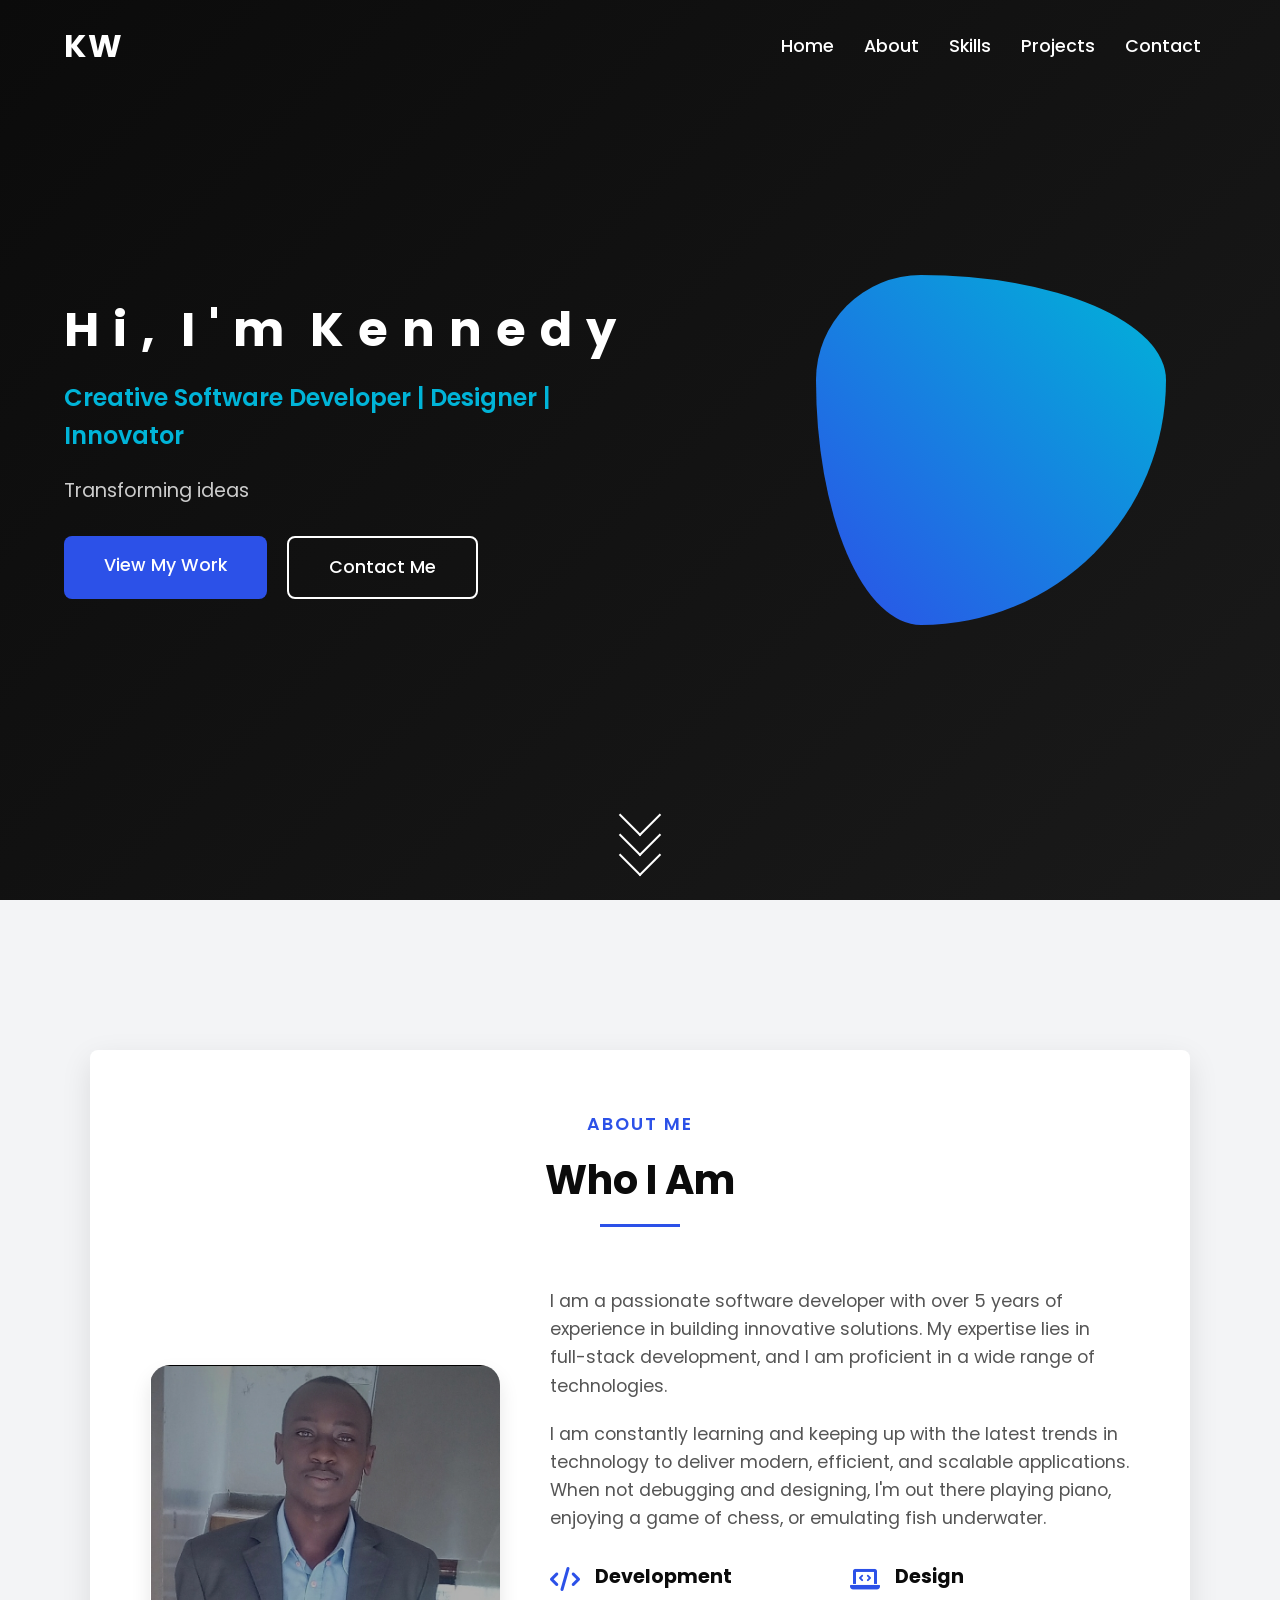
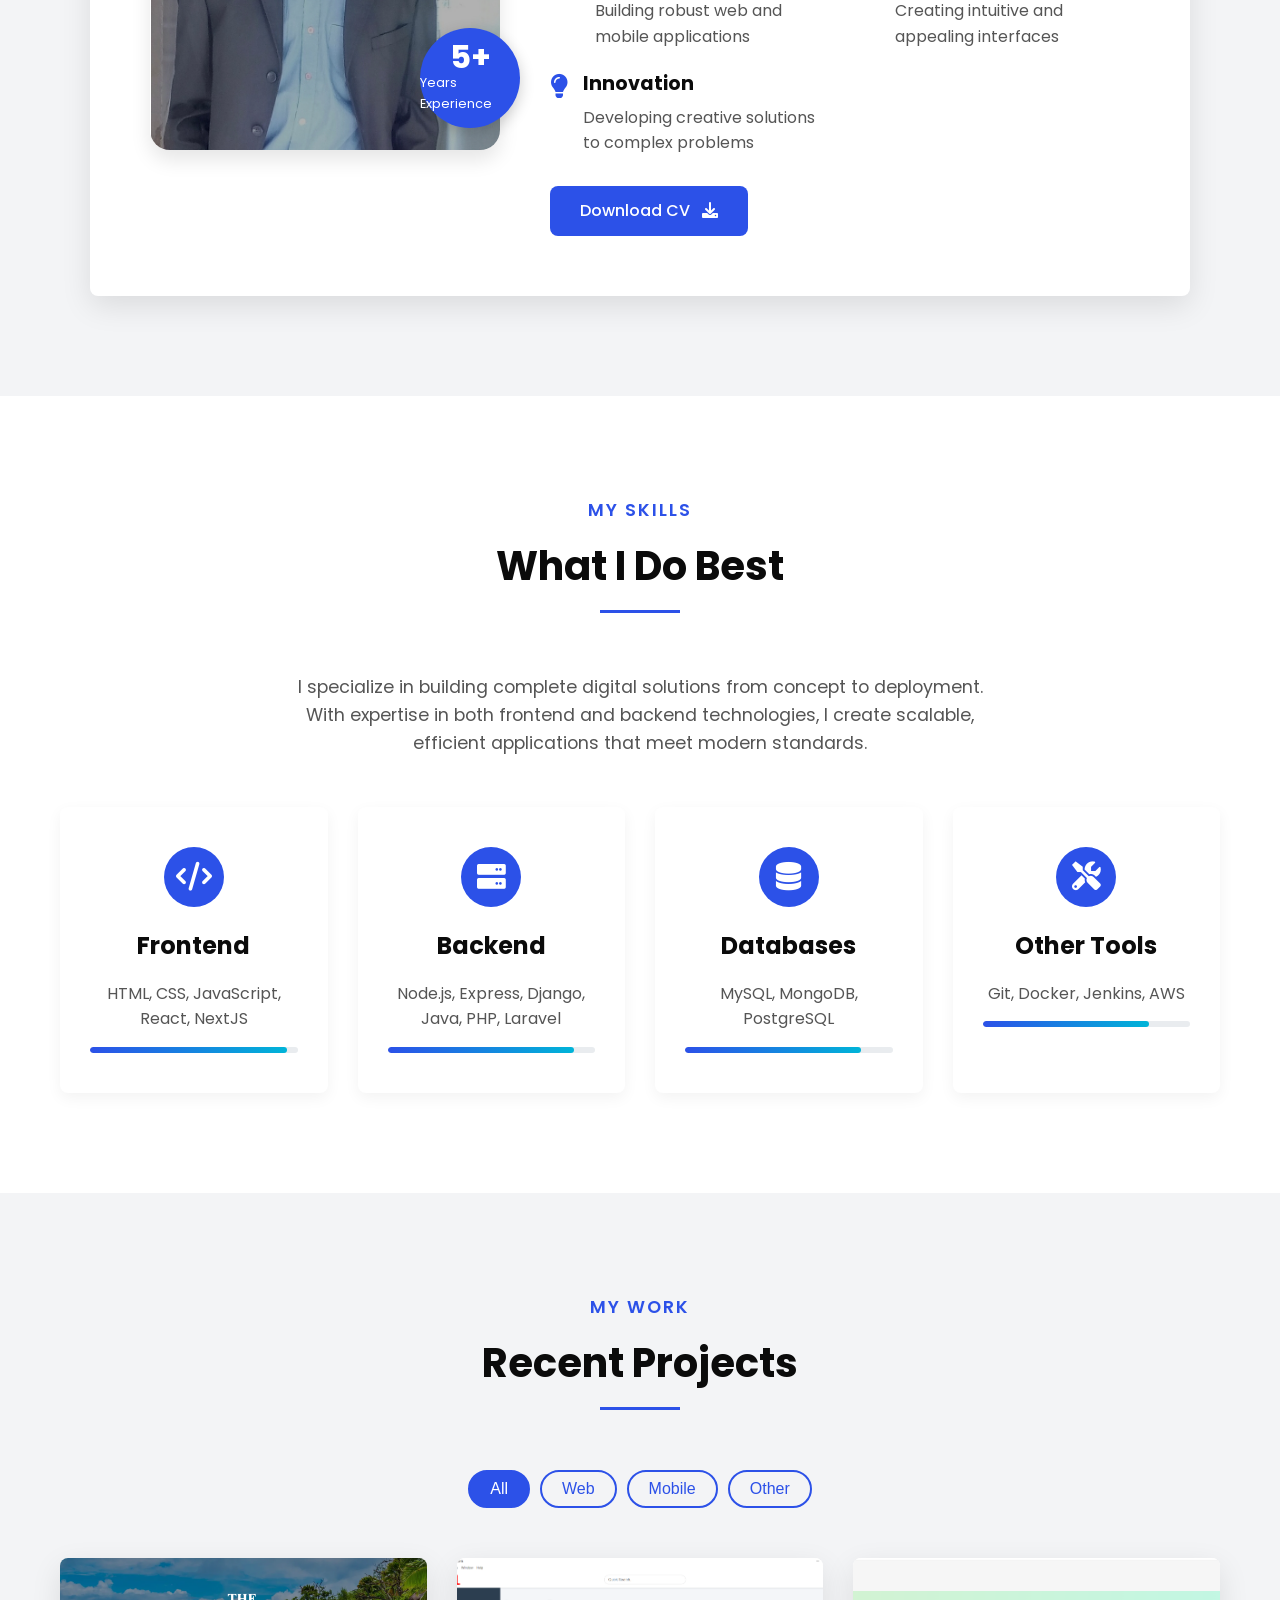
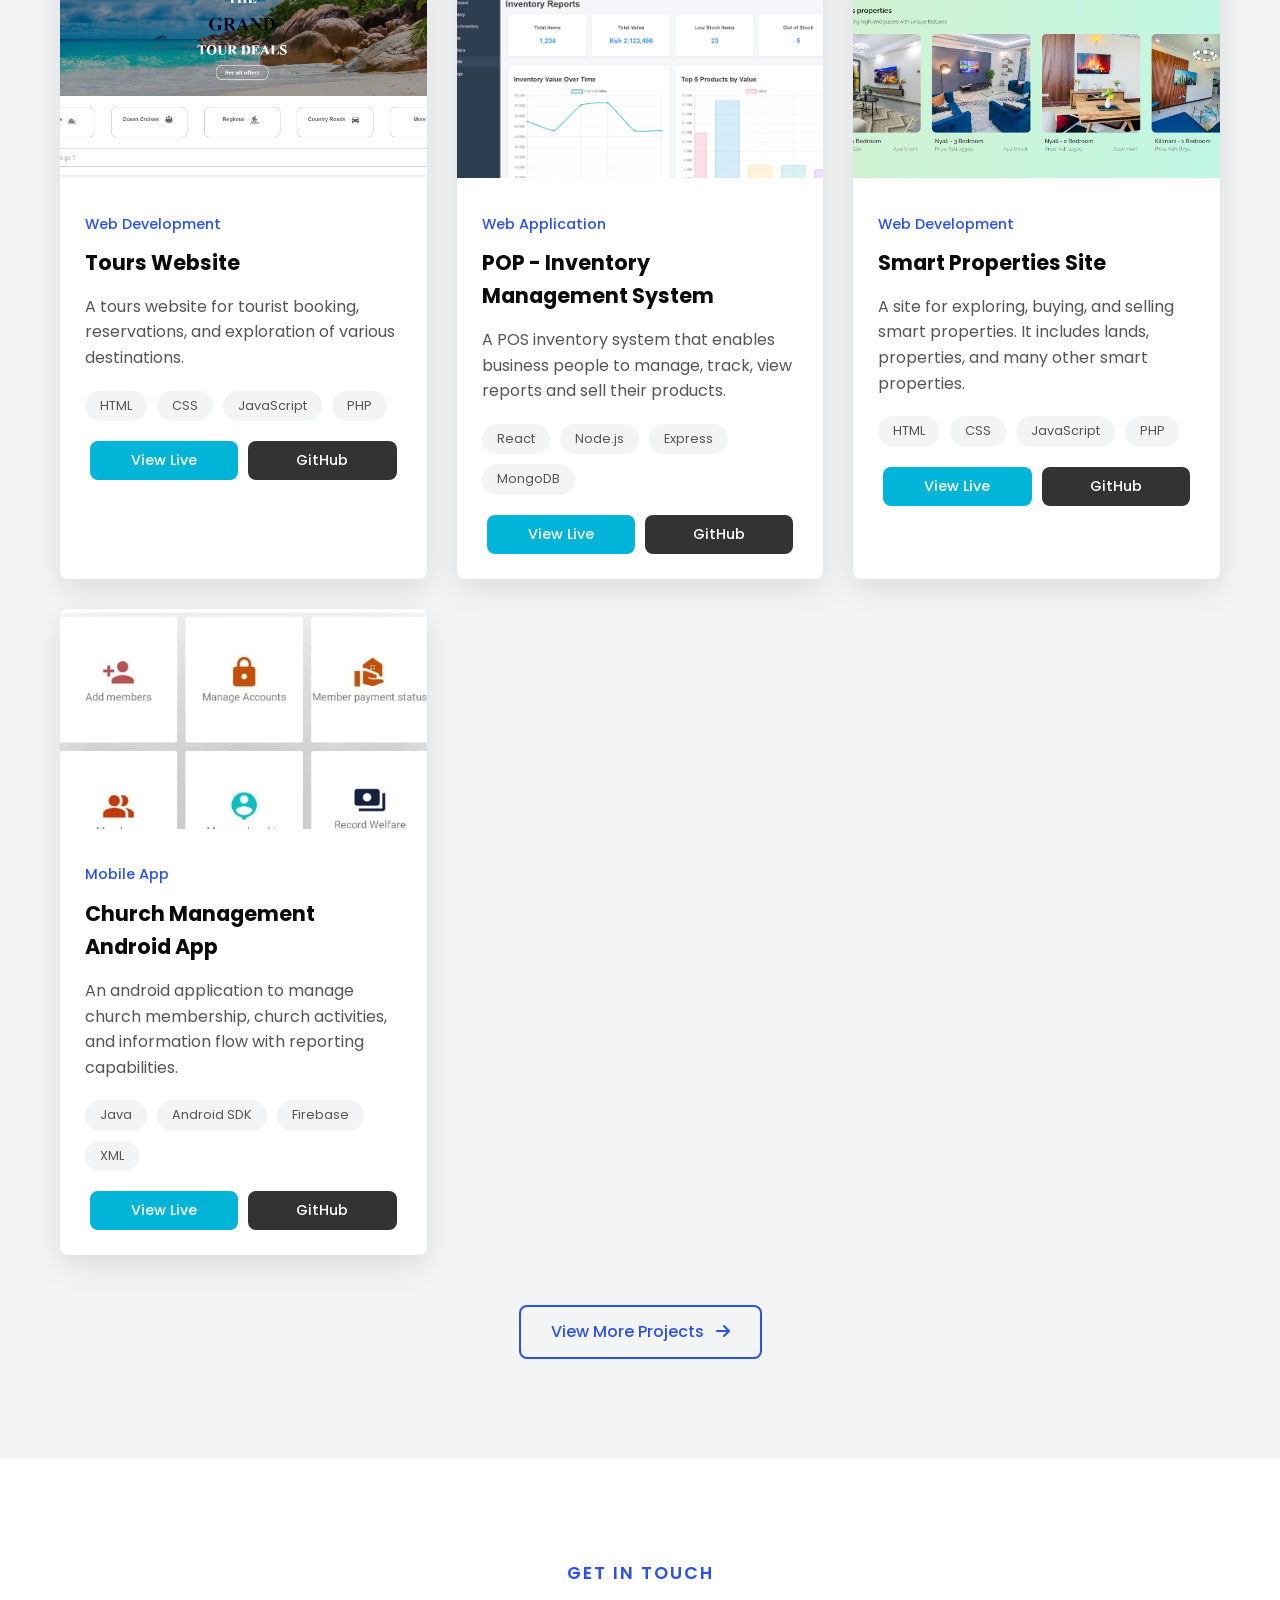
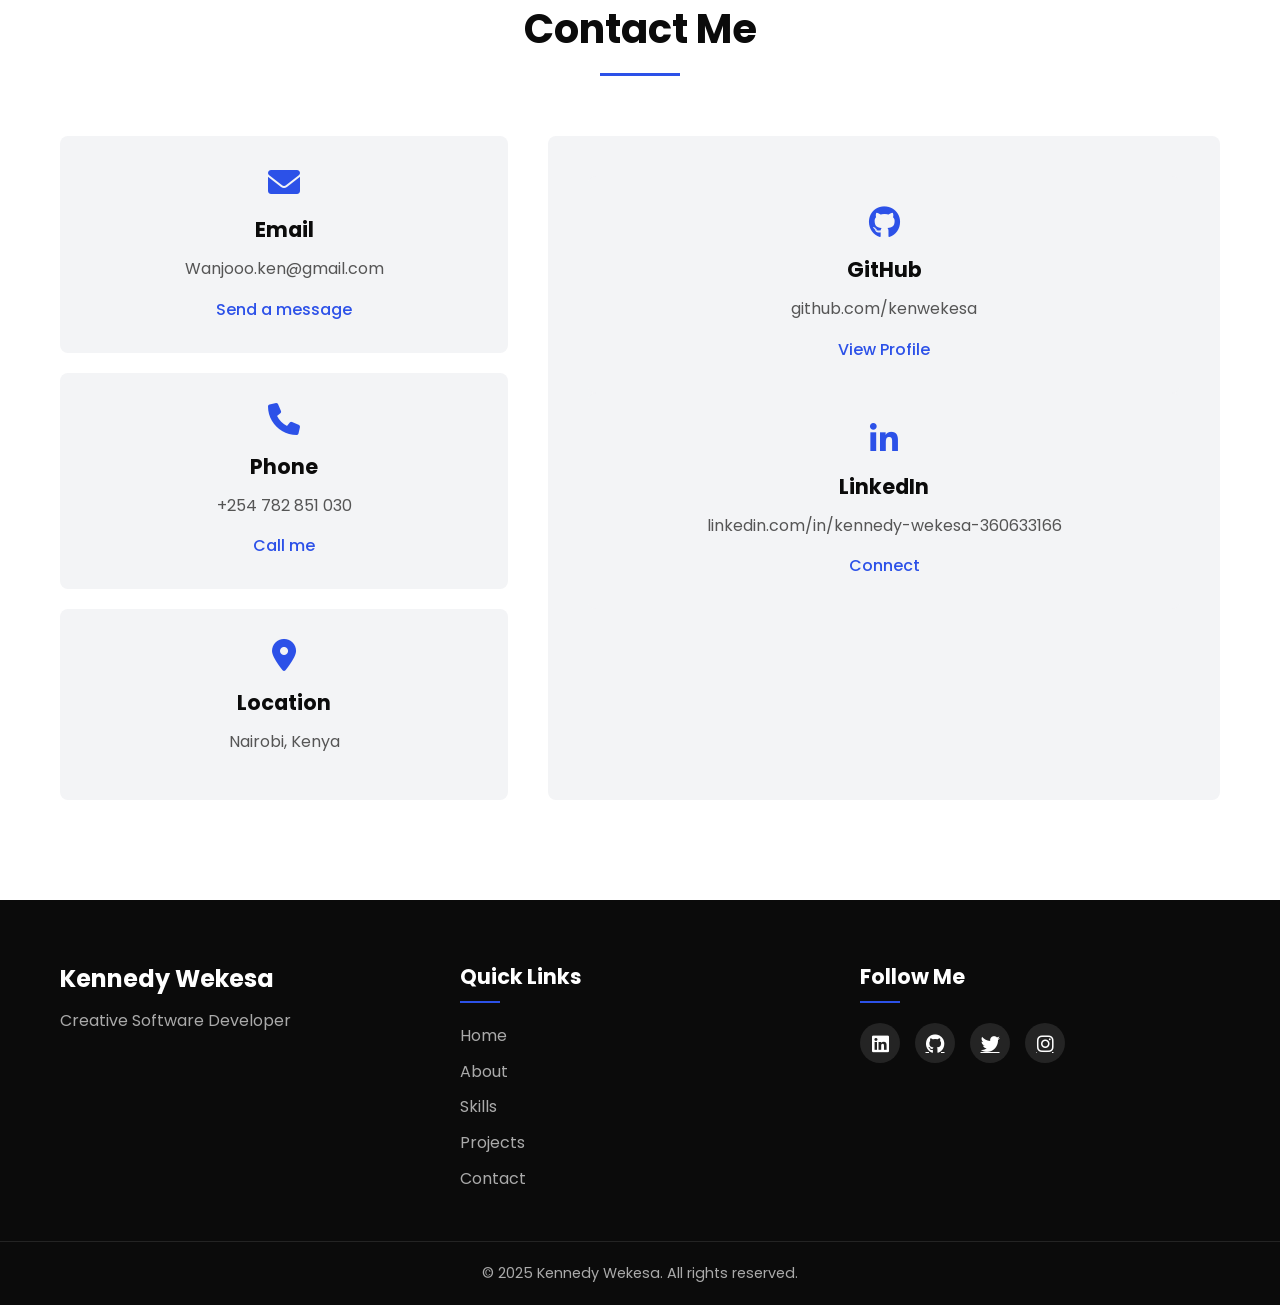
<file: index.html>
<!-- <!DOCTYPE html>
<html lang="en">
<head>
    <meta charset="UTF-8">
    <meta name="viewport" content="width=device-width, initial-scale=1.0">
    <title>Your Name | Portfolio</title>
    <link rel="stylesheet" href="styles/styles.css">
    <link href="https://fonts.googleapis.com/css2?family=Poppins:wght@300;400;500;600;700&display=swap" rel="stylesheet">
</head>
<body>
    <header>
        <nav>
            <ul>
                <li><a href="#home">Home</a></li>
                <li><a href="#about">About</a></li>
                <li><a href="#skills">Skills</a></li>
                <li><a href="#projects">Projects</a></li>
                <li><a href="#contact">Contact</a></li>
            </ul>
        </nav>
        <div class="hero">
            <h1>Hi, I'm Kennedy Wekesa</h1>
            <p>Software Developer | Designer | Innovator</p>
            <a href="#projects" class="cta-button">View My Work</a>
        </div>
    </header>

    <section id="about">
        <h2>About Me</h2>
        <p>I am a passionate software developer with over 5 years of experience in building innovative solutions. My expertise lies in full-stack development, and I am proficient in a wide range of technologies. I am constantly learning and keeping up with the latest trends in technology to deliver modern, efficient, and scalable applications.</p>
    </section>

    <section id="skills">
        <h2>Skills</h2>
        <div class="skills-grid">
            <div class="skill">
                <h3>Frontend</h3>
                <p>HTML, CSS, JavaScript, React, Angular</p>
            </div>
            <div class="skill">
                <h3>Backend</h3>
                <p>Node.js, Express, Django, Ruby on Rails</p>
            </div>
            <div class="skill">
                <h3>Databases</h3>
                <p>MySQL, MongoDB, PostgreSQL</p>
            </div>
            <div class="skill">
                <h3>Other Tools</h3>
                <p>Git, Docker, Jenkins, AWS</p>
            </div>
        </div>
    </section>

    <section id="projects">
        <h2>My Projects</h2>
        <div class="projects-grid">
            <div class="project">
                <h3>Project One</h3>
                <p>A web-based inventory management system that helps businesses track stock levels, orders, and sales efficiently.</p>
            </div>
            <div class="project">
                <h3>Project Two</h3>
                <p>A mobile app that allows users to book tours and travel experiences with ease.</p>
            </div>
            <div class="project">
                <h3>Project Three</h3>
                <p>A virtual assistant application that uses AI to automate customer service for e-commerce websites.</p>
            </div>
            <div class="project">
                <h3>Project Four</h3>
                <p>An integrated POS system for small businesses with features for sales tracking, inventory management, and reporting.</p>
            </div>
        </div>
    </section>

    <section id="contact">
        <h2>Contact Me</h2>
        <p>Let's work together. Send me a message:</p>
        <form action="#">
            <input type="text" placeholder="Your Name" required>
            <input type="email" placeholder="Your Email" required>
            <textarea placeholder="Your Message" required></textarea>
            <button type="submit">Send Message</button>
        </form>
    </section>

    <footer>
        <p>&copy; 2024 Kennedy Wekesa. All rights reserved.</p>
    </footer>

    <script src="scripts/script.js"></script>
</body>
</html> -->



<!-- <!DOCTYPE html>
<html lang="en">
<head>
    <meta charset="UTF-8">
    <meta name="viewport" content="width=device-width, initial-scale=1.0">
    <title>Ken | Portfolio</title>
    <link rel="stylesheet" href="styles/styles.css">
    <link href="https://fonts.googleapis.com/css2?family=Poppins:wght@300;400;500;600;700&display=swap" rel="stylesheet">
</head>
<body>
    <header>
        <nav>
            <ul>
                <li><a href="#home">Home</a></li>
                <li><a href="#about">About</a></li>
                <li><a href="#skills">Skills</a></li>
                <li><a href="#projects">Projects</a></li>
                <li><a href="#contact">Contact</a></li>
            </ul>
        </nav>
        <div class="hero">
            <h1 class="animated-name">
             
                <span>H</span>
                <span>i</span>
                <span>,</span>
                <span></span>
                <span>I</span>
                <span>'</span>
                <span>m</span>
                <span></span>
                <span>K</span>
                <span>e</span>
                <span>n</span>
                <span></span>
                <span> </span>
                <span>W</span>
                <span>e</span>
                <span>k</span>
                <span>e</span>
                <span>s</span>
                <span>a</span>
            </h1>
            <-- <h1>Hi, I'm Kennedy Wekesa</h1> --
            <h3>Creative Software Developer | Designer | Innovator</h3>
            <h5>Creating through tech</h5><br />
            <a href="#projects" class="cta-button">View My Work</a>
        </div>
    </header>

    <!- <section id="about">
        <h2>About Me</h2>
        <div class="about-content">
            <img src="images/profilePicture.PNG" alt="Your Photo">
            <div class="about-text">
                <p>I am a passionate software developer with over 5 years of experience in building innovative solutions. My expertise lies in full-stack development, and I am proficient in a wide range of technologies. I am constantly learning and keeping up with the latest trends in technology to deliver modern, efficient, and scalable applications.</p>
                <p>I love turning complex problems into simple, beautiful, and intuitive designs. When I'm not coding or pushing pixels, you'll find me exploring the outdoors or playing guitar.</p>
            </div>
        </div>
    </section> --
    <section id="about">
        <div class="about-container">
            <h2>About Me</h2>
            <div class="about-content">
                <img src="images/profilePicture.PNG" alt="Your Photo">
                <div class="about-text">
                    <p>I am a passionate software developer with over 5 years of experience 
                        in building innovative solutions. My expertise lies in full-stack 
                        development, and I am proficient in a wide range of technologies. 
                        I am constantly learning and keeping up with the latest trends in 
                        technology to deliver modern, efficient, and scalable applications. 
                        When not debugging and designing, am out there playing piano, playing chess or emulating fish under water.: </p>
            </div>
            </div>
        </div>
    </section>
    

    <section id="skills">
        <h2>Skills</h2>
        <div class="skills-grid">
            <div class="skill">
                <h3>Frontend</h3>
                <p>HTML, CSS, JavaScript, React, NextJS</p>
            </div>
            <div class="skill">
                <h3>Backend</h3>
                <p>Node.js, Express, Django, Java, PHP, Laravel</p>
            </div>
            <div class="skill">
                <h3>Databases</h3>
                <p>MySQL, MongoDB, PostgreSQL</p>
            </div>
            <div class="skill">
                <h3>Other Tools</h3>
                <p>Git, Docker, Jenkins, AWS</p>
            </div>
        </div>
    </section>

    <section id="projects">
        <h2>My Projects</h2>
        <div class="projects-grid">
            <div class="project">
                <img src="images/tours.png" alt="Project One">
                <div class="project-info">
                    <h3>Tours site</h3>
                    <p>A tours website for the tourists booking, reservations and exploration of their various destinations.</p>
                </div>
                <div class="project-buttons">
                    <a href="https://www.devancatour.com" class="btn-live" target="_blank">View Live</a>
                    <a href="https://github.com/Okellothomas/Devance.git" class="btn-github" target="_blank">View on GitHub</a>
                </div>
            </div>
           
            <div class="project">
                <img src="images/pos-inventory.png" alt="Project Three">
                <div class="POS Inventory System">
                    <h3>POP - Inventory Management System</h3>
                    <p>A POS inventory system that enables business people to manage, track, view reports and sale their products.</p>
                </div>
                <div class="project-buttons">
                    <a href="#" class="btn-live" target="_blank">View Live</a>
                    <a href="#" class="btn-github" target="_blank">View on GitHub</a>
                </div>
            </div>

            <div class="project">
                <img src="images/smartproperties.png" alt="Project Two">
                <div class="project-info">
                    <h3>Smart Properties site</h3>
                    <p>A site of exploring, buying, and selling smart properties. It includes lands, properties plus many other smart properties.</p>
                </div>
                <div class="project-buttons">
                    <a href="https://www.leeyansmartproperties.com" class="btn-live" target="_blank">View Live</a>
                    <a href="https://github.com/Okellothomas/Lee-yan" class="btn-github" target="_blank">View on GitHub</a>
                </div>
            </div>
          
            <div class="project">
                <img src="images/android.jpeg" alt="Project Four">
                <div class="project-info">
                    <h3>Church management android app.</h3>
                    <p>An android application to manage church membership, church activities and information flow. It as well includes ability to generate reports, documents regarding the member information.</p>
                </div>
                <div class="project-buttons">
                    <a href="#" class="btn-live" target="_blank">View Live</a>
                    <a href="https://github.com/kenwekesa/ststephenskayo" class="btn-github" target="_blank">View on GitHub</a>
                </div>
            </div>
        </div>
    </section>

    <section id="contact">
        <h2>Contact Me</h2>
        <p>Let's work together. Send me a message:</p>
        <form action="#">
            <input type="text" placeholder="Your Name" required>
            <input type="email" placeholder="Your Email" required>
            <textarea placeholder="Your Message" required></textarea>
            <button type="submit">Send Message</button>
        </form>
    </section>

    <footer>
        <p>&copy; 2024 Kennedy Wekesa. All rights reserved.</p>
    </footer>

    <script src="scripts/script.js"></script>
</body>
</html> -->














<!DOCTYPE html>
<html lang="en">
<head>
    <meta charset="UTF-8">
    <meta name="viewport" content="width=device-width, initial-scale=1.0">
    <title>Kennedy Wekesa | Portfolio</title>
    <link rel="stylesheet" href="styles/styles.css">
    <link href="https://fonts.googleapis.com/css2?family=Poppins:wght@300;400;500;600;700&display=swap" rel="stylesheet">
    <link rel="stylesheet" href="https://cdnjs.cloudflare.com/ajax/libs/font-awesome/6.0.0/css/all.min.css">
    <meta name="description" content="Portfolio of Kennedy Wekesa - Creative Software Developer, Designer & Innovator">
</head>
<body>
    <header>
        <div class="nav-container">
            <div class="logo">
                <a href="#home">KW</a>
            </div>
            <nav>
                <ul>
                    <li><a href="#home">Home</a></li>
                    <li><a href="#about">About</a></li>
                    <li><a href="#skills">Skills</a></li>
                    <li><a href="#projects">Projects</a></li>
                    <li><a href="#contact">Contact</a></li>
                </ul>
                <div class="hamburger">
                    <span></span>
                    <span></span>
                    <span></span>
                </div>
            </nav>
        </div>
        <div class="hero" id="home">
            <div class="hero-content">
                <div class="hero-text">
                    <h1 class="animated-name">
                        <span>H</span>
                        <span>i</span>
                        <span>,</span>
                        <span></span>
                        <span>I</span>
                        <span>'</span>
                        <span>m</span>
                        <span></span>
                        <span>K</span>
                        <span>e</span>
                        <span>n</span>
                        <span>n</span>
                        <span>e</span>
                        <span>d</span>
                        <span>y</span>
                    </h1>
                    <h3>Creative Software Developer | Designer | Innovator</h3>
                    <p class="hero-description">Transforming ideas into exceptional digital experiences</p>
                    <div class="hero-buttons">
                        <a href="#projects" class="cta-button">View My Work</a>
                        <a href="#contact" class="secondary-button">Contact Me</a>
                    </div>
                </div>
                <div class="hero-image">
                    <div class="hero-shape"></div>
                </div>
            </div>
            <div class="scroll-down">
                <a href="#about">
                    <span></span>
                    <span></span>
                    <span></span>
                </a>
            </div>
        </div>
    </header>

    <section id="about">
        <div class="about-container">
            <div class="section-header">
                <span class="section-subtitle">About Me</span>
                <h2 class="section-title">Who I Am</h2>
            </div>
            <div class="about-content">
                <div class="about-image">
                    <img src="images/profilePicture.PNG" alt="Kennedy Wekesa">
                    <div class="experience-badge">
                        <span class="years">5+</span>
                        <span class="text">Years Experience</span>
                    </div>
                </div>
                <div class="about-text">
                    <p>I am a passionate software developer with over 5 years of experience in building innovative solutions. My expertise lies in full-stack development, and I am proficient in a wide range of technologies.</p>
                    <p>I am constantly learning and keeping up with the latest trends in technology to deliver modern, efficient, and scalable applications. When not debugging and designing, I'm out there playing piano, enjoying a game of chess, or emulating fish underwater.</p>
                    <div class="about-details">
                        <div class="detail">
                            <i class="fas fa-code"></i>
                            <div>
                                <h4>Development</h4>
                                <p>Building robust web and mobile applications</p>
                            </div>
                        </div>
                        <div class="detail">
                            <i class="fas fa-laptop-code"></i>
                            <div>
                                <h4>Design</h4>
                                <p>Creating intuitive and appealing interfaces</p>
                            </div>
                        </div>
                        <div class="detail">
                            <i class="fas fa-lightbulb"></i>
                            <div>
                                <h4>Innovation</h4>
                                <p>Developing creative solutions to complex problems</p>
                            </div>
                        </div>
                    </div>
                    <a href="#" class="btn-resume">Download CV <i class="fas fa-download"></i></a>
                </div>
            </div>
        </div>
    </section>

    <section id="skills">
        <div class="container">
            <div class="section-header">
                <span class="section-subtitle">My Skills</span>
                <h2 class="section-title">What I Do Best</h2>
            </div>
            <div class="skills-content">
                <div class="skills-text">
                    <p>I specialize in building complete digital solutions from concept to deployment. With expertise in both frontend and backend technologies, I create scalable, efficient applications that meet modern standards.</p>
                </div>
                <div class="skills-grid">
                    <div class="skill">
                        <div class="skill-icon">
                            <i class="fas fa-code"></i>
                        </div>
                        <h3>Frontend</h3>
                        <p>HTML, CSS, JavaScript, React, NextJS</p>
                        <div class="skill-meter">
                            <div class="meter-fill" style="width: 95%;"></div>
                        </div>
                    </div>
                    <div class="skill">
                        <div class="skill-icon">
                            <i class="fas fa-server"></i>
                        </div>
                        <h3>Backend</h3>
                        <p>Node.js, Express, Django, Java, PHP, Laravel</p>
                        <div class="skill-meter">
                            <div class="meter-fill" style="width: 90%;"></div>
                        </div>
                    </div>
                    <div class="skill">
                        <div class="skill-icon">
                            <i class="fas fa-database"></i>
                        </div>
                        <h3>Databases</h3>
                        <p>MySQL, MongoDB, PostgreSQL</p>
                        <div class="skill-meter">
                            <div class="meter-fill" style="width: 85%;"></div>
                        </div>
                    </div>
                    <div class="skill">
                        <div class="skill-icon">
                            <i class="fas fa-tools"></i>
                        </div>
                        <h3>Other Tools</h3>
                        <p>Git, Docker, Jenkins, AWS</p>
                        <div class="skill-meter">
                            <div class="meter-fill" style="width: 80%;"></div>
                        </div>
                    </div>
                </div>
            </div>
        </div>
    </section>

    <section id="projects">
        <div class="container">
            <div class="section-header">
                <span class="section-subtitle">My Work</span>
                <h2 class="section-title">Recent Projects</h2>
            </div>
            <div class="projects-filters">
                <button class="filter-btn active" data-filter="all">All</button>
                <button class="filter-btn" data-filter="web">Web</button>
                <button class="filter-btn" data-filter="mobile">Mobile</button>
                <button class="filter-btn" data-filter="other">Other</button>
            </div>
            <div class="projects-grid">
                <div class="project" data-category="web">
                    <div class="project-img">
                        <img src="images/tours.png" alt="Tours Website">
                        <div class="project-overlay">
                            <div class="project-links">
                                <a href="https://www.devancatour.com" target="_blank"><i class="fas fa-eye"></i></a>
                                <a href="https://github.com/Okellothomas/Devance.git" target="_blank"><i class="fab fa-github"></i></a>
                            </div>
                        </div>
                    </div>
                    <div class="project-info">
                        <span class="project-category">Web Development</span>
                        <h3>Tours Website</h3>
                        <p>A tours website for tourist booking, reservations, and exploration of various destinations.</p>
                        <div class="project-tech">
                            <span>HTML</span>
                            <span>CSS</span>
                            <span>JavaScript</span>
                            <span>PHP</span>
                        </div>
                        <div class="project-buttons">
                            <a href="https://www.devancatour.com" class="btn-live" target="_blank">View Live</a>
                            <a href="https://github.com/Okellothomas/Devance.git" class="btn-github" target="_blank">GitHub</a>
                        </div>
                    </div>
                </div>
                
                <div class="project" data-category="web">
                    <div class="project-img">
                        <img src="images/pos-inventory.png" alt="POS Inventory System">
                        <div class="project-overlay">
                            <div class="project-links">
                                <a href="#" target="_blank"><i class="fas fa-eye"></i></a>
                                <a href="#" target="_blank"><i class="fab fa-github"></i></a>
                            </div>
                        </div>
                    </div>
                    <div class="project-info">
                        <span class="project-category">Web Application</span>
                        <h3>POP - Inventory Management System</h3>
                        <p>A POS inventory system that enables business people to manage, track, view reports and sell their products.</p>
                        <div class="project-tech">
                            <span>React</span>
                            <span>Node.js</span>
                            <span>Express</span>
                            <span>MongoDB</span>
                        </div>
                        <div class="project-buttons">
                            <a href="#" class="btn-live" target="_blank">View Live</a>
                            <a href="#" class="btn-github" target="_blank">GitHub</a>
                        </div>
                    </div>
                </div>

                <div class="project" data-category="web">
                    <div class="project-img">
                        <img src="images/smartproperties.png" alt="Smart Properties">
                        <div class="project-overlay">
                            <div class="project-links">
                                <a href="https://www.leeyansmartproperties.com" target="_blank"><i class="fas fa-eye"></i></a>
                                <a href="https://github.com/Okellothomas/Lee-yan" target="_blank"><i class="fab fa-github"></i></a>
                            </div>
                        </div>
                    </div>
                    <div class="project-info">
                        <span class="project-category">Web Development</span>
                        <h3>Smart Properties Site</h3>
                        <p>A site for exploring, buying, and selling smart properties. It includes lands, properties, and many other smart properties.</p>
                        <div class="project-tech">
                            <span>HTML</span>
                            <span>CSS</span>
                            <span>JavaScript</span>
                            <span>PHP</span>
                        </div>
                        <div class="project-buttons">
                            <a href="https://www.leeyansmartproperties.com" class="btn-live" target="_blank">View Live</a>
                            <a href="https://github.com/Okellothomas/Lee-yan" class="btn-github" target="_blank">GitHub</a>
                        </div>
                    </div>
                </div>
                
                <div class="project" data-category="mobile">
                    <div class="project-img">
                        <img src="images/android.jpeg" alt="Church Management App">
                        <div class="project-overlay">
                            <div class="project-links">
                                <a href="#" target="_blank"><i class="fas fa-eye"></i></a>
                                <a href="https://github.com/kenwekesa/ststephenskayo" target="_blank"><i class="fab fa-github"></i></a>
                            </div>
                        </div>
                    </div>
                    <div class="project-info">
                        <span class="project-category">Mobile App</span>
                        <h3>Church Management Android App</h3>
                        <p>An android application to manage church membership, church activities, and information flow with reporting capabilities.</p>
                        <div class="project-tech">
                            <span>Java</span>
                            <span>Android SDK</span>
                            <span>Firebase</span>
                            <span>XML</span>
                        </div>
                        <div class="project-buttons">
                            <a href="#" class="btn-live" target="_blank">View Live</a>
                            <a href="https://github.com/kenwekesa/ststephenskayo" class="btn-github" target="_blank">GitHub</a>
                        </div>
                    </div>
                </div>
            </div>
            <div class="more-projects">
                <a href="#" class="btn-more">View More Projects <i class="fas fa-arrow-right"></i></a>
            </div>
        </div>
    </section>

    <section id="contact">
        <div class="container">
            <div class="section-header">
                <span class="section-subtitle">Get In Touch</span>
                <h2 class="section-title">Contact Me</h2>
            </div>
            <div class="contact-content">
                <div class="contact-info">
                    <div class="contact-card">
                        <i class="fas fa-envelope"></i>
                        <h3>Email</h3>
                        <p>Wanjooo.ken@gmail.com</p>
                        <a href="mailto:Wanjooo.ken@gmail.com">Send a message</a>
                    </div>
                    <div class="contact-card">
                        <i class="fas fa-phone"></i>
                        <h3>Phone</h3>
                        <p>+254 782 851 030</p>
                        <a href="tel:+12345678901">Call me</a>
                    </div>
                    <div class="contact-card">
                        <i class="fas fa-map-marker-alt"></i>
                        <h3>Location</h3>
                        <p>Nairobi, Kenya</p>
                        <!-- <a href="#">View on map</a> -->
                    </div>
                </div>
                <div class="contact-form">
                    <div class="contact-card github">
                        <i class="fab fa-github"></i>
                        <h3>GitHub</h3>
                        <p>github.com/kenwekesa</p>
                        <a href="https://github.com/kenwekesa" target="_blank">View Profile</a>
                    </div>
                    <div class="contact-card linkedin">
                        <i class="fab fa-linkedin-in"></i>
                        <h3>LinkedIn</h3>
                        <p>linkedin.com/in/kennedy-wekesa-360633166</p>
                        <a href="https://www.linkedin.com/in/kennedy-wekesa-360633166" target="_blank">Connect</a>
                    </div>
                    <!-- <form id="contactForm">
                        <div class="form-group">
                            <input type="text" id="name" placeholder="Your Name" required>
                        </div>
                        <div class="form-group">
                            <input type="email" id="email" placeholder="Your Email" required>
                        </div>
                        <div class="form-group">
                            <input type="text" id="subject" placeholder="Subject" required>
                        </div>
                        <div class="form-group">
                            <textarea id="message" placeholder="Your Message" rows="5" required></textarea>
                        </div>
                        <button type="submit" class="btn-submit">Send Message <i class="fas fa-paper-plane"></i></button>
                    </form> -->
                </div>
            </div>
        </div>
    </section>

    <footer>
        <div class="footer-content">
            <div class="footer-logo">
                <h3>Kennedy Wekesa</h3>
                <p>Creative Software Developer</p>
            </div>
            <div class="footer-links">
                <h3>Quick Links</h3>
                <ul>
                    <li><a href="#home">Home</a></li>
                    <li><a href="#about">About</a></li>
                    <li><a href="#skills">Skills</a></li>
                    <li><a href="#projects">Projects</a></li>
                    <li><a href="#contact">Contact</a></li>
                </ul>
            </div>
            <div class="footer-social">
                <h3>Follow Me</h3>
                <div class="social-icons">
                    <a href="#"><i class="fab fa-linkedin"></i></a>
                    <a href="#"><i class="fab fa-github"></i></a>
                    <a href="#"><i class="fab fa-twitter"></i></a>
                    <a href="#"><i class="fab fa-instagram"></i></a>
                </div>
            </div>
        </div>
        <div class="footer-bottom">
            <p>&copy; 2025 Kennedy Wekesa. All rights reserved.</p>
        </div>
    </footer>

    <div class="scroll-to-top">
        <i class="fas fa-arrow-up"></i>
    </div>

    <script src="scripts/script.js"></script>
</body>
</html>
</file>
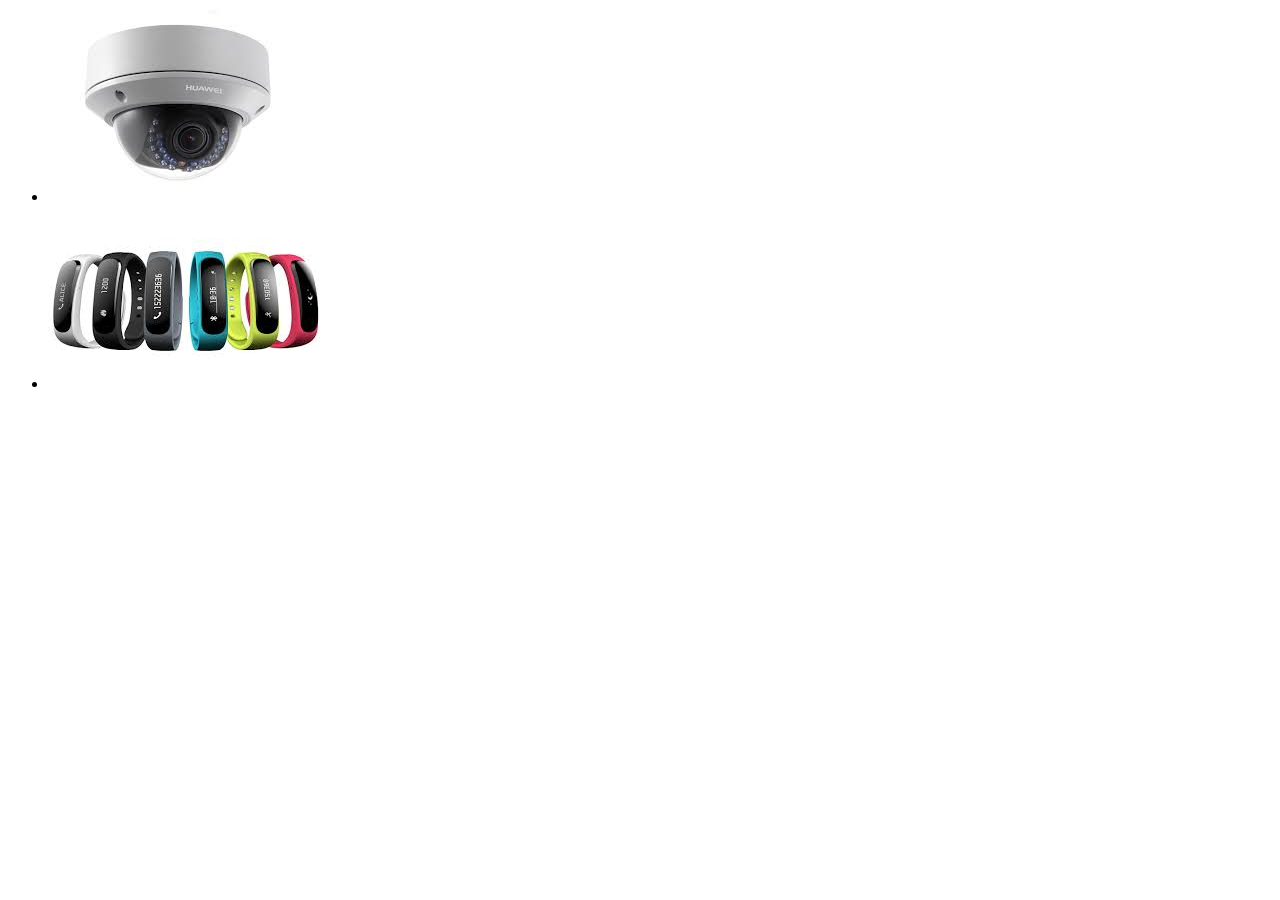
<file: bootstrap/bootstrap/Simple-jQuery-Image-Slider-with-Random-Animations-jis/slidaaa.html>
<html>
<head>
<link rel="stylesheet" href="stylesheets/jis.min.css">

</head>
<body>
<ul class="demo">
   <li>
     <a href="#">
	     <img src="k1.png" alt="kennedy picha imekataa"/>
	 </a>
	</li>
	<li>
	 <a href="#" >
	  <img src="k2.png" alt="this is it again">
	  </a>
	  </li>
 </ul>
 <script src="javascript/jis.jquery.js"></script>
 <script type="text/javascript">
 $('.demo').jis();
 </script>
</body>
</html>
</file>
<file: styles/styles.css>
/* styles.css

* {
    margin: 0;
    padding: 0;
    box-sizing: border-box;
}

body {
    font-family: 'Poppins', sans-serif;
    color: #333;
    line-height: 1.6;
    background-color: #f3f4f6;
}

header {
    background: linear-gradient(135deg, #0b0b0b, #0e1112);
    color: #fff;
    padding: 50px 0;
    text-align: center;
}

nav ul {
    list-style: none;
    padding: 0;
    margin-bottom: 30px;
}

nav ul li {
    display: inline;
    margin: 0 15px;
}

nav ul li a {
    color: #fff;
    text-decoration: none;
    font-weight: 500;
    font-size: 1.1rem;
    transition: color 0.3s ease;
}

nav ul li a:hover {
    color: #90e0ef;
}

.hero {
    padding: 100px 20px;
    text-align: center;
}

.hero h1 {
    font-size: 3rem;
    margin-bottom: 10px;
    font-weight: 700;
}

.hero p {
    font-size: 1.5rem;
    margin-bottom: 30px;
}

.cta-button {
    display: inline-block;
    padding: 15px 40px;
    background: #2c51e8;
    color: #fff;
    text-decoration: none;
    font-size: 1.1rem;
    border-radius: 5px;
    transition: background 0.3s ease;
}

.cta-button:hover {
    background: #023e8a;
}

section {
    padding: 60px 20px;
    text-align: center;
} */




/* ====================================================================== */
/* #about {
    position: relative;
    padding-top: 100px;
    padding-bottom: 60px;
    background: #f3f4f6;
}

.about-container {
    background: #fff;
    padding: 40px;
    margin: 0 auto;
    margin-top: -150px;
    max-width: 900px;
    border-radius: 5px;
    box-shadow: 0 5px 15px rgba(0, 0, 0, 0.1);
    position: relative;
    overflow: hidden;
    background: linear-gradient(145deg, #ffffff, #e6e7e9);
}

.about-container::before,
.about-container::after {
    content: "";
    position: absolute;
    left: 0;
    right: 0;
    height: 60px;
    background-repeat: no-repeat;
    background-size: cover;
}

.about-container::before {
    top: -50px; /* Adjust to create the overlap *
    background-image: url('path/to/top-torn-edge.png'); /* Torn edge image at the top 
}

.about-container::after {
    bottom: -50px;
    background-image: url('path/to/bottom-torn-edge.png'); /* Torn edge image at the bottom *
}

.about-content {
    display: flex;
    flex-direction: column;
    align-items: center;
    text-align: center;
}

.about-content img {
    width: 150px;
    height: 150px;
    border-radius: 50%;
    margin-bottom: 20px;
    box-shadow: 0 0 15px rgba(0, 0, 0, 0.1);
}

.about-text p {
    margin: 10px 0;
    font-size: 1.1rem;
    color: #555;
    line-height: 1.6;
} */

/* #about .about-content {
    display: flex;
    flex-direction: column;
    align-items: center;
    max-width: 900px;
    margin: 0 auto;
}

#about img {
    width: 200px;
    height: 200px;
    border-radius: 50%;
    margin-bottom: 20px;
    box-shadow: 0 0 20px rgba(0, 0, 0, 0.1);
}

#about .about-text p {
    margin: 10px 0;
    font-size: 1.1rem;
    color: #555;
} */

/* Updated Skills Section Styles *

#skills {
    padding: 60px 20px;
    background-color: #f3f4f6;
}

.skills-grid {
    display: flex;
    justify-content: center;
    flex-wrap: wrap;
    gap: 30px;
    margin-top: 30px;
}

.skill {
    background: linear-gradient(145deg, #ffffff, #e6e7e9);
    padding: 30px;
    border-radius: 15px;
    box-shadow: 5px 5px 15px rgba(0, 0, 0, 0.1), -5px -5px 15px rgba(255, 255, 255, 0.7);
    text-align: center;
    transition: transform 0.3s ease, box-shadow 0.3s ease;
    max-width: 250px;
    flex: 1 1 250px;
}

.skill h3 {
    margin-bottom: 15px;
    font-size: 1.6rem;
    color: #0096c7;
}

.skill p {
    font-size: 1.1rem;
    color: #555;
}

.skill:hover {
    transform: translateY(-10px);
    background: white;
    box-shadow: 10px 10px 20px rgba(0, 0, 0, 0.15), -10px -10px 20px rgba(255, 255, 255, 0.8);
}


#projects {
    padding: 60px 20px;
    background-color: #f3f4f6;
}

.projects-container {
    max-width: 1200px;
    margin: 0 auto;
    text-align: center;
}

.projects-grid {
    display: flex;
    flex-wrap: wrap;
    gap: 30px;
    justify-content: center;
}

.project {
    background: #fff;
    padding: 20px;
    border-radius: 10px;
    box-shadow: 0 5px 15px rgba(0, 0, 0, 0.1);
    max-width: 350px;
    text-align: left;
    position: relative;
}

.project img {
    width: 100%;
    border-radius: 10px;
    margin-bottom: 15px;
}

.project h3 {
    margin-bottom: 10px;
    font-size: 1.5rem;
    color: #03045e;
}

.project p {
    margin-bottom: 20px;
    font-size: 1.1rem;
    color: #555;
}

.project-buttons {
    display: flex;
    justify-content: space-between;
    margin-top: 20px;
}

.project-buttons a {
    display: inline-block;
    padding: 5px 10px;
    text-align: center;
    border-radius: 5px;
    text-decoration: none;
    font-weight: 400;
    transition: background 0.3s ease;
    width: 48%;
    color: #fff;
}

.btn-live {
    background: #00b4d8;
}

.btn-live:hover {
    background: #0096c7;
}

.btn-github {
    background: #333;
}

.btn-github:hover {
    background: #555;
}

form {
    max-width: 600px;
    margin: 0 auto;
    text-align: left;
    padding: 30px;
    background: #fff;
    border-radius: 10px;
    box-shadow: 0 10px 20px rgba(0, 0, 0, 0.1);
}

form input, form textarea {
    width: 100%;
    padding: 15px;
    margin: 10px 0;
    border: 1px solid #ccc;
    border-radius: 5px;
    font-size: 1rem;
}

form button {
    display: inline-block;
    padding: 15px 40px;
    background: #00b4d8;
    color: #fff;
    border: none;
    border-radius: 5px;
    font-size: 1.1rem;
    cursor: pointer;
    transition: background 0.3s ease;
}

form button:hover {
    background: #0096c7;
}

footer {
    background: #03045e;
    color: #fff;
    padding: 20px 0;
    text-align: center;
}



/* Name Animation */

/* .animated-name {
    display: inline-block;
    font-size: 3rem;
    color: #ffffff;
    font-weight: 700;
    letter-spacing: 3px;
}

.animated-name span {
    display: inline-block;
    opacity: 0;
    transform: translateY(20px);
    animation: fadeInUp 0.5s forwards;
    animation-delay: calc(0.1s * var(--i));
}

.animated-name span:nth-child(1) { --i: 1; }
.animated-name span:nth-child(2) { --i: 2; }
.animated-name span:nth-child(3) { --i: 3; }
.animated-name span:nth-child(4) { --i: 4; }
.animated-name span:nth-child(5) { --i: 5; }
.animated-name span:nth-child(6) { --i: 6; }
.animated-name span:nth-child(7) { --i: 7; }
.animated-name span:nth-child(8) { --i: 8; }
.animated-name span:nth-child(9) { --i: 9; }
.animated-name span:nth-child(10) { --i: 10; }
.animated-name span:nth-child(11) { --i: 11; }

@keyframes fadeInUp {
    0% {
        opacity: 0;
        transform: translateY(20px);
    }
    100% {
        opacity: 1;
        transform: translateY(0);
    } */
/* } */













































/* Base Styles */
* {
    margin: 0;
    padding: 0;
    box-sizing: border-box;
}

:root {
    --primary-color: #2c51e8;
    --primary-color-dark: #1e3dc0;
    --secondary-color: #00b4d8;
    --dark-color: #0b0b0b;
    --light-color: #ffffff;
    --gray-color: #555555;
    --light-gray: #f3f4f6;
    --transition: all 0.3s ease;
    --border-radius: 8px;
    --box-shadow: 0 10px 30px rgba(0, 0, 0, 0.1);
}

html {
    scroll-behavior: smooth;
}

body {
    font-family: 'Poppins', sans-serif;
    color: #333;
    line-height: 1.6;
    background-color: var(--light-gray);
    overflow-x: hidden;
}

.container {
    max-width: 1200px;
    margin: 0 auto;
    padding: 0 20px;
}

section {
    padding: 100px 0;
    position: relative;
}

.section-header {
    text-align: center;
    margin-bottom: 60px;
}

.section-subtitle {
    color: var(--primary-color);
    font-weight: 600;
    font-size: 1.1rem;
    display: block;
    margin-bottom: 10px;
    text-transform: uppercase;
    letter-spacing: 2px;
}

.section-title {
    font-size: 2.5rem;
    color: var(--dark-color);
    margin-bottom: 20px;
    position: relative;
    padding-bottom: 15px;
}

.section-title::after {
    content: "";
    position: absolute;
    bottom: 0;
    left: 50%;
    transform: translateX(-50%);
    width: 80px;
    height: 3px;
    background: var(--primary-color);
}

/* Header & Navigation */
header {
    background: linear-gradient(135deg, var(--dark-color), #1a1a1a);
    color: var(--light-color);
    width: 100%;
    position: relative;
    min-height: 100vh;
    display: flex;
    flex-direction: column;
}

.nav-container {
    display: flex;
    justify-content: space-between;
    align-items: center;
    padding: 20px 5%;
    position: fixed;
    top: 0;
    left: 0;
    right: 0;
    z-index: 1000;
    transition: var(--transition);
}

.nav-container.sticky {
    background: rgba(11, 11, 11, 0.95);
    padding: 15px 5%;
    box-shadow: 0 5px 15px rgba(0, 0, 0, 0.1);
}

.logo a {
    font-size: 2rem;
    font-weight: 700;
    color: var(--light-color);
    text-decoration: none;
    letter-spacing: 2px;
}

nav {
    display: flex;
    align-items: center;
}

nav ul {
    display: flex;
    list-style: none;
}

nav ul li {
    margin: 0 15px;
}

nav ul li a {
    color: var(--light-color);
    text-decoration: none;
    font-weight: 500;
    font-size: 1.1rem;
    transition: var(--transition);
    position: relative;
    padding: 5px 0;
}

nav ul li a::after {
    content: "";
    position: absolute;
    bottom: 0;
    left: 50%;
    transform: translateX(-50%);
    width: 0;
    height: 2px;
    background: var(--secondary-color);
    transition: var(--transition);
}

nav ul li a:hover::after,
nav ul li a.active::after {
    width: 100%;
}

nav ul li a:hover {
    color: var(--secondary-color);
}

.hamburger {
    display: none;
    cursor: pointer;
}

.hamburger span {
    display: block;
    width: 25px;
    height: 3px;
    background: var(--light-color);
    margin: 5px 0;
    transition: var(--transition);
}

/* Hero Section */
.hero {
    display: flex;
    flex-direction: column;
    justify-content: center;
    padding: 0 5%;
    flex: 1;
}

.hero-content {
    display: flex;
    align-items: center;
    justify-content: space-between;
    max-width: 1200px;
    margin: 0 auto;
    width: 100%;
}

.hero-text {
    flex: 1;
    max-width: 600px;
}

.hero h1 {
    font-size: 3rem;
    font-weight: 700;
    margin-bottom: 20px;
    line-height: 1.2;
}

.hero h3 {
    font-size: 1.5rem;
    font-weight: 600;
    margin-bottom: 20px;
    color: var(--secondary-color);
}

.hero-description {
    font-size: 1.2rem;
    color: #ccc;
    margin-bottom: 30px;
}

.hero-buttons {
    display: flex;
    gap: 20px;
}

.cta-button {
    display: inline-block;
    padding: 15px 40px;
    background: var(--primary-color);
    color: var(--light-color);
    text-decoration: none;
    font-size: 1.1rem;
    border-radius: var(--border-radius);
    transition: var(--transition);
    border: none;
    cursor: pointer;
    font-weight: 500;
    text-align: center;
}

.cta-button:hover {
    background: var(--primary-color-dark);
    transform: translateY(-5px);
    box-shadow: 0 10px 20px rgba(0, 0, 0, 0.2);
}

.secondary-button {
    display: inline-block;
    padding: 15px 40px;
    background: transparent;
    color: var(--light-color);
    text-decoration: none;
    font-size: 1.1rem;
    border-radius: var(--border-radius);
    transition: var(--transition);
    border: 2px solid var(--light-color);
    cursor: pointer;
    font-weight: 500;
    text-align: center;
}

.secondary-button:hover {
    background: var(--light-color);
    color: var(--dark-color);
    transform: translateY(-5px);
}

.hero-image {
    flex: 1;
    max-width: 450px;
    position: relative;
    height: 450px;
    display: flex;
    align-items: center;
    justify-content: center;
}

.hero-shape {
    position: relative;
    width: 350px;
    height: 350px;
    border-radius: 30% 70% 70% 30% / 30% 30% 70% 70%;
    background: linear-gradient(45deg, var(--primary-color), var(--secondary-color));
    animation: morphShape 10s ease-in-out infinite;
}

@keyframes morphShape {
    0% {
        border-radius: 30% 70% 70% 30% / 30% 30% 70% 70%;
    }
    25% {
        border-radius: 58% 42% 75% 25% / 76% 46% 54% 24%;
    }
    50% {
        border-radius: 50% 50% 33% 67% / 55% 27% 73% 45%;
    }
    75% {
        border-radius: 33% 67% 58% 42% / 63% 68% 32% 37%;
    }
    100% {
        border-radius: 30% 70% 70% 30% / 30% 30% 70% 70%;
    }
}

.scroll-down {
    position: absolute;
    bottom: 40px;
    left: 50%;
    transform: translateX(-50%);
    display: flex;
    flex-direction: column;
    align-items: center;
}

.scroll-down a {
    display: inline-block;
    text-decoration: none;
}

.scroll-down span {
    display: block;
    width: 30px;
    height: 30px;
    border-bottom: 2px solid var(--light-color);
    border-right: 2px solid var(--light-color);
    transform: rotate(45deg);
    margin: -10px;
    animation: scrollDown 2s infinite;
}

.scroll-down span:nth-child(2) {
    animation-delay: 0.2s;
}

.scroll-down span:nth-child(3) {
    animation-delay: 0.4s;
}

@keyframes scrollDown {
    0% {
        opacity: 0;
        transform: rotate(45deg) translate(-20px, -20px);
    }
    50% {
        opacity: 1;
    }
    100% {
        opacity: 0;
        transform: rotate(45deg) translate(20px, 20px);
    }
}

/* Animated Name */
.animated-name {
    display: inline-block;
    color: var(--light-color);
    font-weight: 700;
    letter-spacing: 2px;
}

.animated-name span {
    display: inline-block;
    opacity: 0;
    transform: translateY(20px);
    animation: fadeInUp 0.5s forwards;
    animation-delay: calc(0.1s * var(--i));
}

.animated-name span:nth-child(1) { --i: 1; }
.animated-name span:nth-child(2) { --i: 2; }
.animated-name span:nth-child(3) { --i: 3; }
.animated-name span:nth-child(4) { --i: 4; }
.animated-name span:nth-child(5) { --i: 5; }
.animated-name span:nth-child(6) { --i: 6; }
.animated-name span:nth-child(7) { --i: 7; }
.animated-name span:nth-child(8) { --i: 8; }
.animated-name span:nth-child(9) { --i: 9; }
.animated-name span:nth-child(10) { --i: 10; }
.animated-name span:nth-child(11) { --i: 11; }
.animated-name span:nth-child(12) { --i: 12; }
.animated-name span:nth-child(13) { --i: 13; }
.animated-name span:nth-child(14) { --i: 14; }
.animated-name span:nth-child(15) { --i: 15; }
.animated-name span:nth-child(16) { --i: 16; }
.animated-name span:nth-child(17) { --i: 17; }

@keyframes fadeInUp {
    0% {
        opacity: 0;
        transform: translateY(20px);
    }
    100% {
        opacity: 1;
        transform: translateY(0);
    }
}

/* About Section */
#about {
    background: var(--light-gray);
    padding-top: 150px;
    padding-bottom: 100px;
}

.about-container {
    background: var(--light-color);
    border-radius: var(--border-radius);
    padding: 60px;
    box-shadow: var(--box-shadow);
    max-width: 1100px;
    margin: 0 auto;
}

.about-content {
    display: flex;
    align-items: center;
    gap: 50px;
}

.about-image {
    flex: 1;
    position: relative;
    max-width: 350px;
}

.about-image img {
    width: 100%;
    height: auto;
    border-radius: 20px;
    box-shadow: 0 10px 20px rgba(0, 0, 0, 0.1);
    transition: var(--transition);
}

.about-image img:hover {
    transform: scale(1.03);
}

.experience-badge {
    position: absolute;
    right: -20px;
    bottom: 30px;
    background: var(--primary-color);
    color: var(--light-color);
    width: 100px;
    height: 100px;
    border-radius: 50%;
    display: flex;
    flex-direction: column;
    justify-content: center;
    align-items: center;
    box-shadow: 0 5px 15px rgba(0, 0, 0, 0.2);
}

.experience-badge .years {
    font-size: 2rem;
    font-weight: 700;
    line-height: 1;
}

.experience-badge .text {
    font-size: 0.8rem;
}

.about-text {
    flex: 1.5;
}

.about-text p {
    margin-bottom: 20px;
    color: var(--gray-color);
    font-size: 1.1rem;
}

.about-details {
    display: grid;
    grid-template-columns: repeat(auto-fit, minmax(250px, 1fr));
    gap: 20px;
    margin-top: 30px;
    margin-bottom: 30px;
}

.detail {
    display: flex;
    align-items: flex-start;
    gap: 15px;
}

.detail i {
    color: var(--primary-color);
    font-size: 1.5rem;
    margin-top: 5px;
}

.detail h4 {
    font-size: 1.2rem;
    margin-bottom: 5px;
    color: var(--dark-color);
}

.detail p {
    font-size: 1rem;
    margin-bottom: 0;
    color: var(--gray-color);
}

.btn-resume {
    display: inline-block;
    padding: 12px 30px;
    background: var(--primary-color);
    color: var(--light-color);
    text-decoration: none;
    border-radius: var(--border-radius);
    transition: var(--transition);
    font-weight: 500;
}

.btn-resume:hover {
    background: var(--primary-color-dark);
    transform: translateY(-3px);
    box-shadow: 0 5px 15px rgba(0, 0, 0, 0.2);
}

.btn-resume i {
    margin-left: 8px;
}

/* Skills Section */
#skills {
    background: var(--light-color);
}

.skills-content {
    text-align: center;
}

.skills-text {
    max-width: 700px;
    margin: 0 auto 50px;
}

.skills-text p {
    font-size: 1.1rem;
    color: var(--gray-color);
}

.skills-grid {
    display: grid;
    grid-template-columns: repeat(auto-fit, minmax(250px, 1fr));
    gap: 30px;
}

.skill {
    background: var(--light-color);
    padding: 40px 30px;
    border-radius: var(--border-radius);
    box-shadow: 0 5px 15px rgba(0, 0, 0, 0.05);
    transition: var(--transition);
    position: relative;
    overflow: hidden;
    z-index: 1;
}

.skill::before {
    content: "";
    position: absolute;
    top: 0;
    left: 0;
    width: 100%;
    height: 100%;
    background: linear-gradient(135deg, var(--primary-color), var(--secondary-color));
    z-index: -1;
    opacity: 0;
    transition: var(--transition);
}

.skill:hover {
    transform: translateY(-10px);
    color: var(--light-color);
}

.skill:hover::before {
    opacity: 1;
}

.skill:hover h3, 
.skill:hover p {
    color: var(--light-color);
}

.skill-icon {
    width: 60px;
    height: 60px;
    background: var(--primary-color);
    border-radius: 50%;
    margin: 0 auto 20px;
    display: flex;
    align-items: center;
    justify-content: center;
    transition: var(--transition);
}

.skill:hover .skill-icon {
    background: var(--light-color);
}

.skill-icon i {
    font-size: 1.8rem;
    color: var(--light-color);
    transition: var(--transition);
}

.skill:hover .skill-icon i {
    color: var(--primary-color);
}

.skill h3 {
    font-size: 1.5rem;
    margin-bottom: 15px;
    color: var(--dark-color);
    transition: var(--transition);
}

.skill p {
    color: var(--gray-color);
    margin-bottom: 15px;
    transition: var(--transition);
}

.skill-meter {
    height: 6px;
    background: #e9ecef;
    border-radius: 10px;
    overflow: hidden;
    margin-top: 15px;
}

.meter-fill {
    height: 100%;
    background: linear-gradient(to right, var(--primary-color), var(--secondary-color));
    border-radius: 10px;
}

/* Projects Section */
#projects {
    background: var(--light-gray);
}

.projects-filters {
    display: flex;
    justify-content: center;
    flex-wrap: wrap;
    margin-bottom: 40px;
}

.filter-btn {
    padding: 8px 20px;
    margin: 0 5px 10px;
    background: transparent;
    border: 2px solid var(--primary-color);
    color: var(--primary-color);
    border-radius: 30px;
    font-size: 1rem;
    font-weight: 500;
    cursor: pointer;
    transition: var(--transition);
}

.filter-btn.active, 
.filter-btn:hover {
    background: var(--primary-color);
    color: var(--light-color);
}

.projects-grid {
    display: grid;
    grid-template-columns: repeat(auto-fill, minmax(320px, 1fr));
    gap: 30px;
}

.project {
    background: var(--light-color);
    border-radius: var(--border-radius);
    overflow: hidden;
    box-shadow: var(--box-shadow);
    transition: var(--transition);
}

.project:hover {
    transform: translateY(-10px);
}

.project-img {
    position: relative;
    overflow: hidden;
}

.project-img img {
    width: 100%;
    height: 220px;
    object-fit: cover;
    transition: var(--transition);
}

.project:hover .project-img img {
    transform: scale(1.1);
}

.project-overlay {
    position: absolute;
    top: 0;
    left: 0;
    width: 100%;
    height: 100%;
    background: rgba(0, 0, 0, 0.7);
    display: flex;
    align-items: center;
    justify-content: center;
    opacity: 0;
    transition: var(--transition);
}

.project:hover .project-overlay {
    opacity: 1;
}

.project-links {
    display: flex;
    gap: 20px;
}

.project-links a {
    width: 50px;
    height: 50px;
    background: var(--primary-color);
    border-radius: 50%;
    display: flex;
    align-items: center;
    justify-content: center;
    color: var(--light-color);
    font-size: 1.2rem;
    transition: var(--transition);
    transform: translateY(20px);
    opacity: 0;
}

.project:hover .project-links a {
    transform: translateY(0);
    opacity: 1;
}

.project:hover .project-links a:nth-child(1) {
    transition-delay: 0.1s;
}

.project:hover .project-links a:nth-child(2) {
    transition-delay: 0.2s;
}

.project-links a:hover {
    background: var(--secondary-color);
}

.project-info {
    padding: 25px;
}

.project-category {
    display: inline-block;
    font-size: 0.9rem;
    color: var(--primary-color);
    font-weight: 500;
    margin-bottom: 10px;
}

.project-info h3 {
    font-size: 1.3rem;
    margin-bottom: 15px;
    color: var(--dark-color);
}

.project-info p {
    color: var(--gray-color);
    margin-bottom: 20px;
}

.project-tech {
    display: flex;
    flex-wrap: wrap;
    gap: 10px;
    margin-bottom: 20px;
}

.project-tech span {
    font-size: 0.8rem;
    background: var(--light-gray);
    padding: 5px 15px;
    border-radius: 20px;
    color: var(--gray-color);
}

.project-buttons {
    display: flex;
    justify-content: space-between;
}

.btn-live, .btn-github {
    display: inline-block;
    padding: 8px 15px;
    text-align: center;
    border-radius: var(--border-radius);
    font-size: 0.9rem;
    text-decoration: none;
    font-weight: 500;
    transition: var(--transition);
    flex: 1;
    margin: 0 5px;
}

.btn-live {
    background: var(--secondary-color);
    color: var(--light-color);
}

.btn-live:hover {
    background: #0096c7;
}

.btn-github {
    background: #333;
    color: var(--light-color);
}

.btn-github:hover {
    background: #555;
}

.more-projects {
    margin-top: 50px;
    text-align: center;
}

.btn-more {
    display: inline-block;
    padding: 12px 30px;
    background: transparent;
    color: var(--primary-color);
    border: 2px solid var(--primary-color);
    border-radius: var(--border-radius);
    font-size: 1rem;
    font-weight: 500;
    text-decoration: none;
    transition: var(--transition);
}

.btn-more:hover {
    background: var(--primary-color);
    color: var(--light-color);
}

.btn-more i {
    margin-left: 8px;
    transition: var(--transition);
}

.btn-more:hover i {
    transform: translateX(5px);
}

/* Contact Section */
#contact {
    background: var(--light-color);
}

.contact-content {
    display: grid;
    grid-template-columns: 1fr 1.5fr;
    gap: 40px;
}

.contact-info {
    display: grid;
    grid-template-columns: repeat(auto-fit, minmax(250px, 1fr));
    gap: 20px;
}

.contact-card {
    padding: 30px 20px;
    text-align: center;
    background: var(--light-gray);
    border-radius: var(--border-radius);
    transition: var(--transition);
}

.contact-card:hover {
    transform: translateY(-10px);
    box-shadow: var(--box-shadow);
}

.contact-card i {
    font-size: 2rem;
    color: var(--primary-color);
    margin-bottom: 15px;
}

.contact-card h3 {
    font-size: 1.3rem;
    margin-bottom: 10px;
    color: var(--dark-color);
}

.contact-card p {
    color: var(--gray-color);
    margin-bottom: 15px;
}

.contact-card a {
    color: var(--primary-color);
    text-decoration: none;
    font-weight: 500;
    transition: var(--transition);
}

.contact-card a:hover {
    color: var(--primary-color-dark);
}

.contact-form {
    background: var(--light-gray);
    padding: 40px;
    border-radius: var(--border-radius);
}

.form-group {
    margin-bottom: 20px;
}

.form-group input,
.form-group textarea {
    width: 100%;
    padding: 15px;
    border: 1px solid #ddd;
    border-radius: var(--border-radius);
    background: var(--light-color);
    font-family: 'Poppins', sans-serif;
    font-size: 1rem;
    transition: var(--transition);
}

.form-group input:focus,
.form-group textarea:focus {
    border-color: var(--primary-color);
    outline: none;
    box-shadow: 0 0 10px rgba(44, 81, 232, 0.1);
}

.btn-submit {
    padding: 15px 40px;
    background: var(--primary-color);
    color: var(--light-color);
    border: none;
    border-radius: var(--border-radius);
    font-size: 1rem;
    font-weight: 500;
    cursor: pointer;
    transition: var(--transition);
    display: inline-block;
}

.btn-submit:hover {
    background: var(--primary-color-dark);
    transform: translateY(-3px);
    box-shadow: 0 5px 15px rgba(0, 0, 0, 0.2);
}

.btn-submit i {
    margin-left: 8px;
}

/* Footer */
footer {
    background: var(--dark-color);
    color: var(--light-color);
    padding: 60px 0 20px;
}

.footer-content {
    display: grid;
    grid-template-columns: repeat(auto-fit, minmax(200px, 1fr));
    gap: 40px;
    max-width: 1200px;
    margin: 0 auto;
    padding: 0 20px;
    margin-bottom: 40px;
}

.footer-logo h3 {
    font-size: 1.5rem;
    margin-bottom: 10px;
}

.footer-logo p {
    color: #aaa;
    margin-bottom: 20px;
}

.footer-links h3,
.footer-social h3 {
    font-size: 1.3rem;
    margin-bottom: 20px;
    position: relative;
    padding-bottom: 10px;
}

.footer-links h3::after,
.footer-social h3::after {
    content: "";
    position: absolute;
    bottom: 0;
    left: 0;
    width: 40px;
    height: 2px;
    background: var(--primary-color);
}

.footer-links ul {
    list-style: none;
}

.footer-links ul li {
    margin-bottom: 10px;
}

.footer-links ul li a {
    color: #aaa;
    text-decoration: none;
    transition: var(--transition);
}

.footer-links ul li a:hover {
    color: var(--secondary-color);
    padding-left: 5px;
}

.social-icons {
    display: flex;
    gap: 15px;
}

.social-icons a {
    width: 40px;
    height: 40px;
    background: rgba(255, 255, 255, 0.1);
    border-radius: 50%;
    display: flex;
    align-items: center;
    justify-content: center;
    color: var(--light-color);
    font-size: 1.2rem;
    transition: var(--transition);
}

.social-icons a:hover {
    background: var(--primary-color);
    transform: translateY(-5px);
}

.footer-bottom {
    text-align: center;
    padding-top: 20px;
    border-top: 1px solid rgba(255, 255, 255, 0.1);
}

.footer-bottom p {
    color: #aaa;
    font-size: 0.9rem;
}

/* Scroll to Top */
.scroll-to-top {
    position: fixed;
    bottom: 30px;
    right: 30px;
    width: 50px;
    height: 50px;
    background: var(--primary-color);
    border-radius: 50%;
    display: flex;
    align-items: center;
    justify-content: center;
    color: var(--light-color);
    font-size: 1.2rem;
    cursor: pointer;
    opacity: 0;
    visibility: hidden;
    transition: var(--transition);
    z-index: 99;
}

.scroll-to-top.active {
    opacity: 1;
    visibility: visible;
}

.scroll-to-top:hover {
    background: var(--primary-color-dark);
    transform: translateY(-5px);
}

/* Responsive Styles */
@media screen and (max-width: 992px) {
    .hero-content {
        flex-direction: column-reverse;
        text-align: center;
    }

    .hero-text {
        margin-top: 40px;
    }

    .hero-buttons {
        justify-content: center;
    }

    .about-content {
        flex-direction: column;
    }

    .about-image {
        margin-bottom: 30px;
    }

    .contact-content {
        grid-template-columns: 1fr;
    }

    .contact-info {
        margin-bottom: 30px;
    }
}

@media screen and (max-width: 768px) {
    .nav-container {
        padding: 15px 5%;
    }

    nav ul {
        position: fixed;
        top: 70px;
        left: -100%;
        width: 100%;
        background: rgba(11, 11, 11, 0.95);
        flex-direction: column;
        padding: 20px 0;
        transition: var(--transition);
        z-index: 999;
    }

    nav ul.active {
        left: 0;
    }

    nav ul li {
        margin: 10px 0;
    }

    .hamburger {
        display: block;
    }

    .hamburger.active span:nth-child(1) {
        transform: rotate(45deg) translate(5px, 5px);
    }

    .hamburger.active span:nth-child(2) {
        opacity: 0;
    }

    .hamburger.active span:nth-child(3) {
        transform: rotate(-45deg) translate(5px, -5px);
    }

    .hero h1 {
        font-size: 3rem;
    }

    .hero h3 {
        font-size: 1.3rem;
    }

    .hero-description {
        font-size: 1rem;
    }

    .hero-buttons {
        flex-direction: column;
        gap: 15px;
    }

    .about-container {
        padding: 30px;
    }

    .section-title {
        font-size: 2rem;
    }

    .skill {
        padding: 30px 20px;
    }
}

@media screen and (max-width: 576px) {
    .hero h1 {
        font-size: 2.5rem;
    }

    .hero-image {
        height: 300px;
    }

    .hero-shape {
        width: 200px;
        height: 200px;
    }

    .section-title {
        font-size: 1.8rem;
    }

    .about-details {
        grid-template-columns: 1fr;
    }

    .projects-grid {
        grid-template-columns: 1fr;
    }
}
</file>
<file: bootstrap/bootstrap/Simple-jQuery-Image-Slider-with-Random-Animations-jis/stylesheets/jis.min.css>
﻿/*!
 * JiS is “Images slider for jQuery framework”.
 *
 * @author demorfi <demorfi@gmail.com>
 * @version 1.0
 * @source https://github.com/demorfi/jis
 * @license http://opensource.org/licenses/MIT Licensed under MIT License
 */.jis-wrapper{font-family:Arial,Helvetica;font-size:small;position:relative;z-index:1;border:1px solid rgba(0,0,0,0.1);padding:10px 10px 30px;background:#fff;box-shadow:0 0 4px 0 rgba(0,0,0,0.15)}.jis-wrapper img{border:0}.jis-wrapper ul{list-style:none;margin:0;padding:0;width:100%;overflow:hidden;outline:1px solid rgba(0,0,0,0.15);position:relative;z-index:1;background:url('[data-uri]') no-repeat 50% 50% #2c2c2c}.jis-wrapper ul li{float:left;position:relative;z-index:1;display:none;width:100%;height:100%}.jis-wrapper ul li a{position:relative;display:block;left:0;top:0;right:0;bottom:0;z-index:2}.jis-wrapper ul li .jis-title{position:relative;z-index:3;height:40px;bottom:40px;line-height:40px;padding:0 15px;color:#fff;text-shadow:0 1px #000;background:rgba(0,0,0,0.6);overflow:hidden;display:none}.jis-wrapper ul li.jis-selected{display:block}.jis-wrapper ul li.jis-selected .jis-title{display:block}.jis-wrapper ul.jis-loading{background:0}.jis-wrapper.jis-slide-first:not(.jis-slide-recursion) .jis-direction-prev,.jis-wrapper .jis-control .jis-control-list a,.jis-wrapper .jis-direction .jis-direction-prev,.jis-wrapper .jis-direction .jis-direction-next{background:url('[data-uri]') no-repeat}.jis-wrapper .jis-direction .jis-direction-prev,.jis-wrapper .jis-direction .jis-direction-next{position:absolute;height:42px;width:30px;top:50%;left:-31px;margin-top:-21px;z-index:3;cursor:pointer;text-indent:-9999px;background-position:0 0;-moz-transition:width .4s ease,left .4s ease;-o-transition:width .4s ease,left .4s ease;-webkit-transition:width .4s ease,left .4s ease;transition:width .4s ease,left .4s ease}.jis-wrapper .jis-direction .jis-direction-prev:hover,.jis-wrapper .jis-direction .jis-direction-prev:focus,.jis-wrapper .jis-direction .jis-direction-next:hover,.jis-wrapper .jis-direction .jis-direction-next:focus{left:-41px;width:40px}.jis-wrapper .jis-direction .jis-direction-next{right:-31px;left:auto;background-position:-24px -42px;-moz-transition:width .4s ease,right .4s ease,background-position .4s ease;-o-transition:width .4s ease,right .4s ease,background-position .4s ease;-webkit-transition:width .4s ease,right .4s ease,background-position .4s ease;transition:width .4s ease,right .4s ease,background-position .4s ease}.jis-wrapper .jis-direction .jis-direction-next:hover,.jis-wrapper .jis-direction .jis-direction-next:focus{right:-41px;width:40px;left:auto;background-position:-14px -42px}.jis-wrapper .jis-control{position:relative;z-index:3;height:30px;bottom:0;left:0}.jis-wrapper .jis-control .jis-control-list{display:table;margin:0 auto;padding:10px 15px}.jis-wrapper .jis-control .jis-control-list a{display:inline-block;border-radius:6px;width:10px;height:10px;cursor:pointer;text-decoration:none;margin:0 10px;text-indent:-9999px;background-position:0 -94px;-moz-transition:background .4s ease;-o-transition:background .4s ease;-webkit-transition:background .4s ease;transition:background .4s ease}.jis-wrapper .jis-control .jis-control-list a:hover,.jis-wrapper .jis-control .jis-control-list a.jis-selected{background-position:0 -84px}.jis-wrapper.jis-slide-last:not(.jis-slide-recursion) .jis-direction-next,.jis-wrapper.jis-slide-first:not(.jis-slide-recursion) .jis-direction-prev{opacity:.5;cursor:default;right:-30px;left:auto;width:30px;background-position:-24px -42px}.jis-wrapper.jis-slide-first:not(.jis-slide-recursion) .jis-direction-prev{left:-30px;background-position:0 0}
</file>
